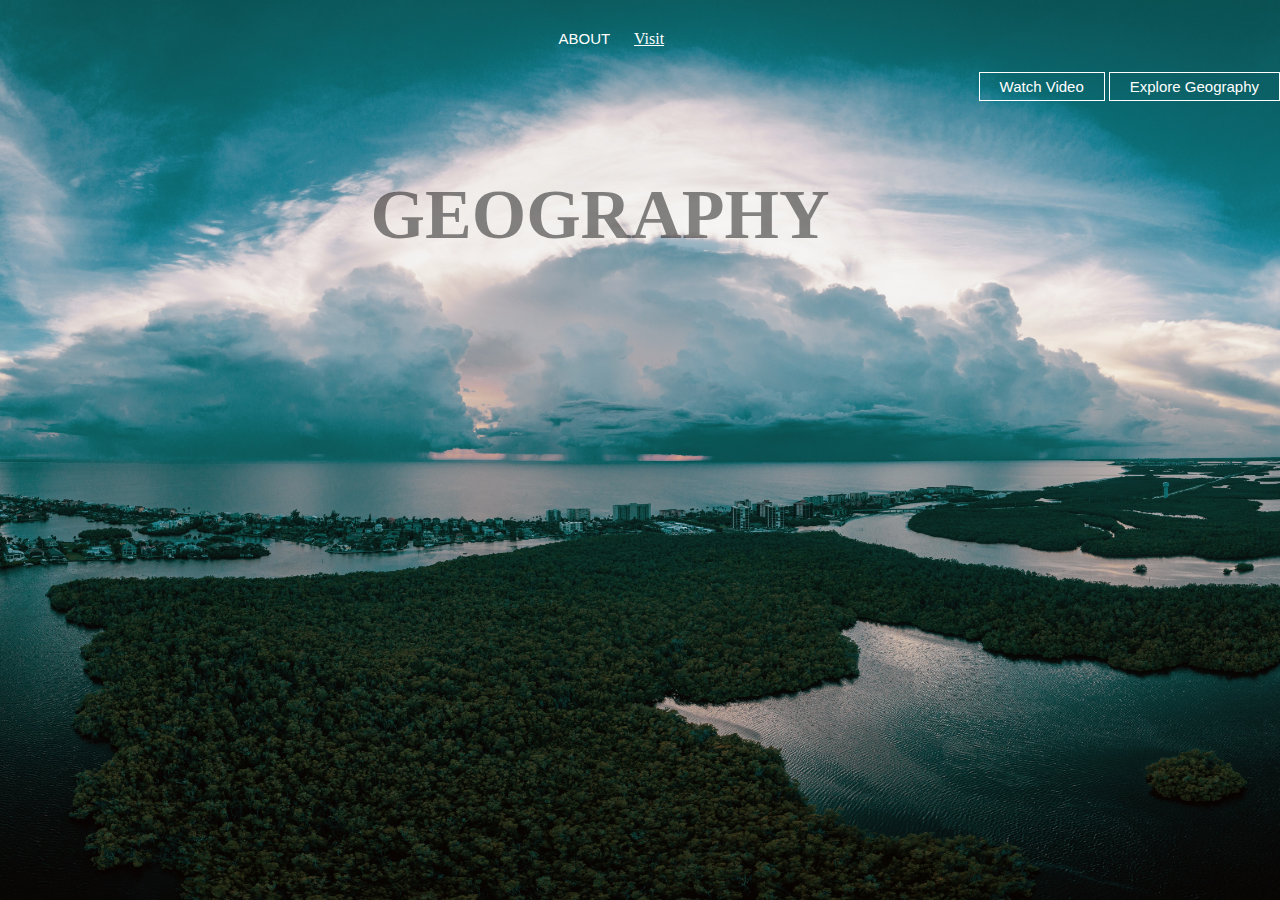
<file: index.html>
<html>
    <head>
    <title>GEO Web</title>
        <link href="style.css" rel="stylesheet" type="text/css">
    </head>
    <body>
   
      
       <header>
            
          <h1>GEOGRAPHY</h1>
        
        <div class="row">
        <ul class="main-nav">
           
            <li><a href="index3.html"> ABOUT </a></li>
         
            <a style="color:white;" href="https://www.geography.com" target="_blank">Visit</a>
           
        <div class="button">
          
            <li><a href="index4.html" class="btn btn-one">Watch Video</a></li>
          
            <li><a href="index2.html" class="btn btn-one">Explore Geography</a></li>
          
            </div>
            
           </ul>
        
        </div>  
        
            
         
            
          
            
        
        </header>
        
        
        
        
       
    </body>
</html
</file>
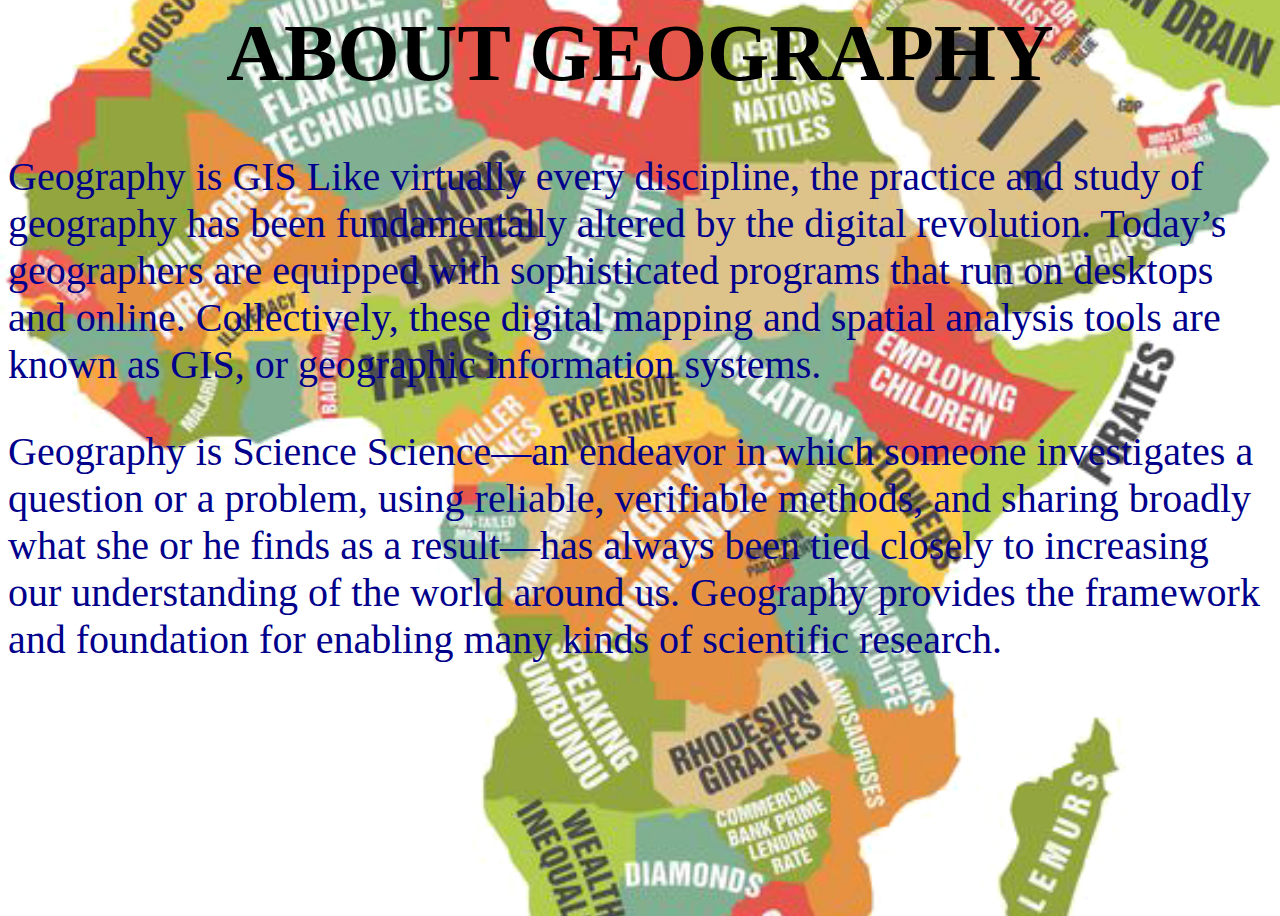
<file: index2.html>
<html>
<head>
    <title>geoo</title>
   <style type="text/css">
       body {
           background-image: url(kisspng-world-map-country-world-map-geography-map-of-africa-5a717a1eb9d685.1030525815173862707612.png);
           height: 100vh;
           background-size: cover;
           background-position: center;
       }
       
       h1 {
           color: black;
           font-size: 60pt;
           text-align: center;
       }
       
       p {
           font-size: 30pt;
           color: darkblue;
       }
  
    </style>
    
    </head>

<body>
   
    
    <h1>ABOUT GEOGRAPHY</h1>
    
    <p>Geography is GIS
Like virtually every discipline, the practice and study of geography has been fundamentally altered by the digital revolution. Today’s geographers are equipped with sophisticated programs that run on desktops and online. Collectively, these digital mapping and spatial analysis tools are known as GIS, or geographic information systems.</p>
    
    <p>Geography is Science
Science—an endeavor in which someone investigates a question or a problem, using reliable, verifiable methods, and sharing broadly what she or he finds as a result—has always been tied closely to increasing our understanding of the world around us. Geography provides the framework and foundation for enabling many kinds of scientific research.</p>
    
    
    
    
    </body>
    
</html>
</file>
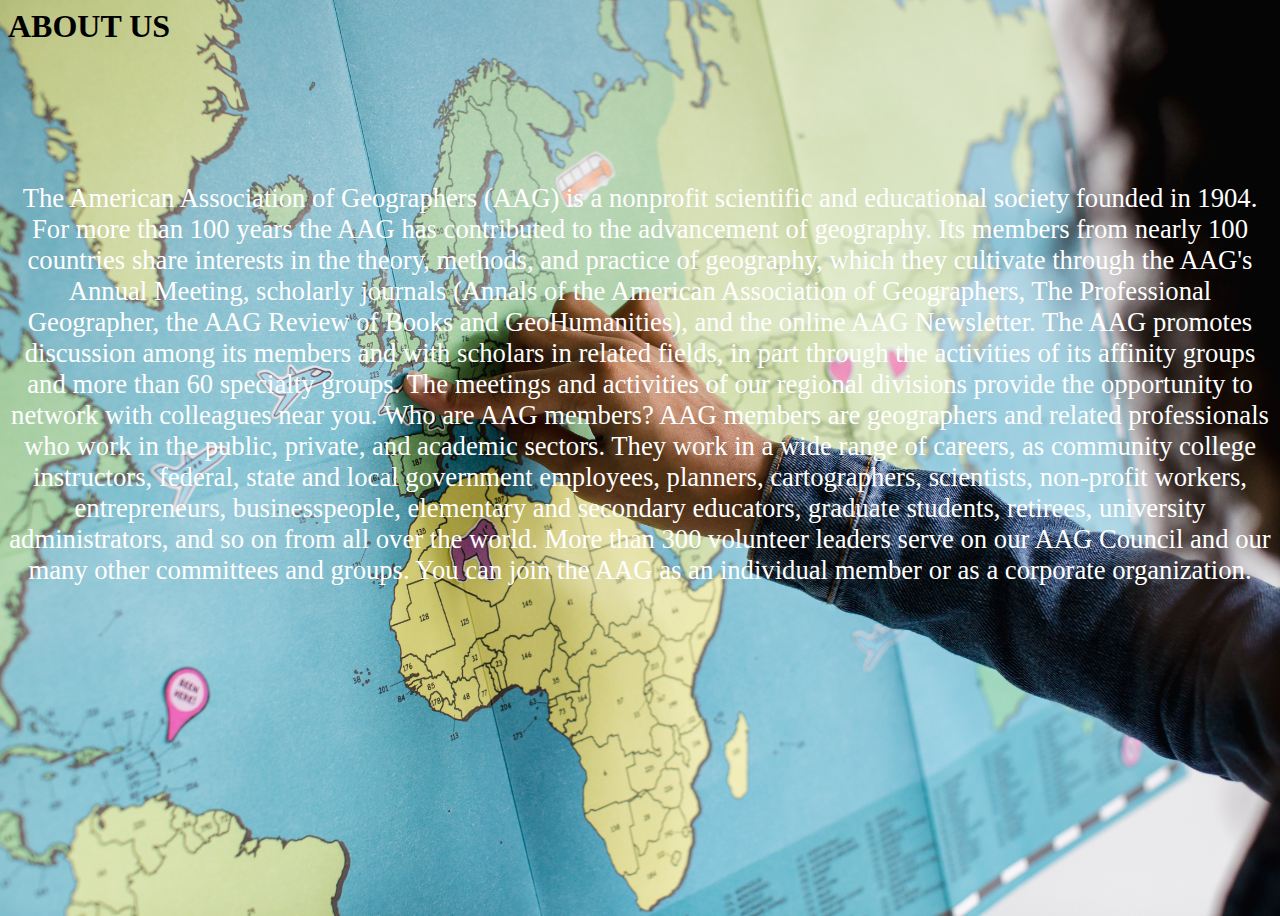
<file: index3.html>
<html>
<head>
    <title>ABOUT</title>
   <style>
       body {
           background-image: url(lonely-planet-698649-unsplash.jpg);
           height: 100vh;
           background-size: cover;
           background-position: center;
       }
       p {
          font-size: 20pt; 
          text-align: center;
           color: white;
           
       }
       
    </style>
    
    </head>

<body>
    <h1>ABOUT US</h1><br><br><br><br><br>
    <p>The American Association of Geographers (AAG) is a nonprofit scientific and educational society founded in 1904. For more than 100 years the AAG has contributed to the advancement of geography. Its members from nearly 100 countries share interests in the theory, methods, and practice of geography, which they cultivate through the AAG's Annual Meeting, scholarly journals (Annals of the American Association of Geographers, The Professional Geographer, the AAG Review of Books and GeoHumanities), and the online AAG Newsletter.

The AAG promotes discussion among its members and with scholars in related fields, in part through the activities of its affinity groups and more than 60 specialty groups. The meetings and activities of our regional divisions provide the opportunity to network with colleagues near you.

Who are AAG members?
AAG members are geographers and related professionals who work in the public, private, and academic sectors. They work in a wide range of careers, as community college instructors, federal, state and local government employees, planners, cartographers, scientists, non-profit workers, entrepreneurs, businesspeople, elementary and secondary educators, graduate students, retirees, university administrators, and so on from all over the world.

More than 300 volunteer leaders serve on our AAG Council and our many other committees and groups. You can join the AAG as an individual member or as a corporate organization.</p>
    </body>
</html>
</file>
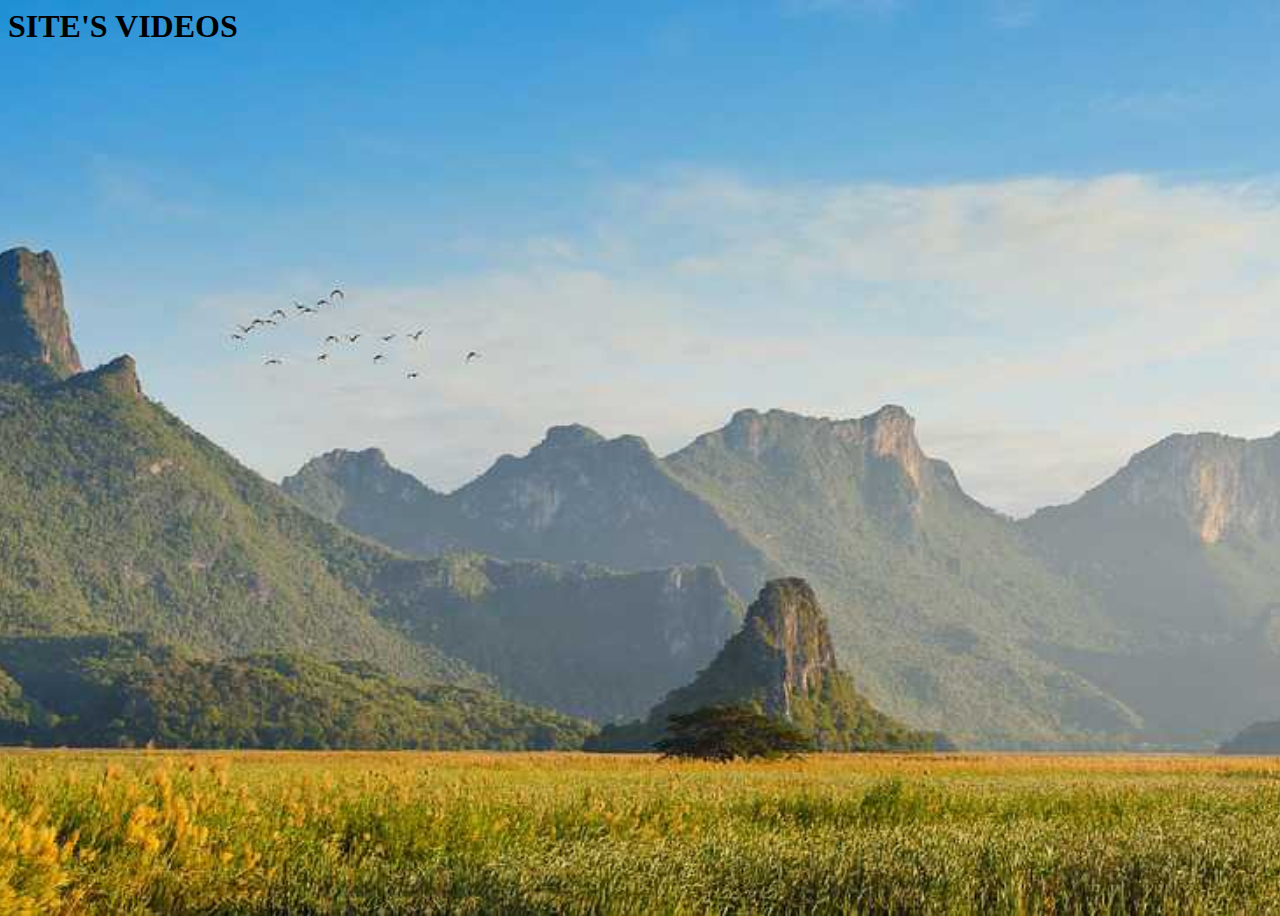
<file: index4.html>
<html>
<head>
<title>video</title>    
    </head>
<style type="text/css">
   
    body {
        background-image: url(154114-landschaften-asia-mountains-geography.jpg);
        height: 100vh;
        background-size: cover;
        background-position: center;
    }
    
    </style>

    
    <body>
   <h1>SITE'S VIDEOS</h1>
    
    <iframe width="560" height="315" src="https://www.youtube.com/embed/1RRfVQKo5Zs?rel=0" frameborder="0" allow="autoplay; encrypted-media" allowfullscreen></iframe>
   
    <iframe width="560" height="315" src="https://www.youtube.com/embed/e-WO-c9xHms?rel=0" frameborder="0" allow="autoplay; encrypted-media" allowfullscreen></iframe>
  
    </body>
</html>
</file>
<file: style.css>
h1
{
    position: absolute;
    color: #0007;
    text-transform: uppercase;
    font-size: 70px;
    margin-top: 175px;
    text-align: center;
    width: 1200px;
}

*
{
    margin: 0;
    padding: 0;    
}

header
{
    background-image: url(clouds-daylight-lake-1478522.jpg);
    height: 100vh;
    background-size: cover;
    background-position: center;
    
}

.main-nav     
{
    float: right;
    list-style: none;
    margin-top: 30px;
}

.main-nav li
{
    display: inline-block;
}

.main-nav li a
{
    color: white;
    text-decoration: none;
    padding: 5px 20px;
    font-family: "Roboto", sans-serif;
    font-size: 15px;
}

.button
{
    margin-top: 30px;
    margin-left: 440px;
}

.btn
{
    border: 1px solid white;
    padding: 10px 30px;
    color: white;
}

.btn-one:hover
{
    background-color: darkorange;
    transition: all 0.5s ease-in;
}
</file>
